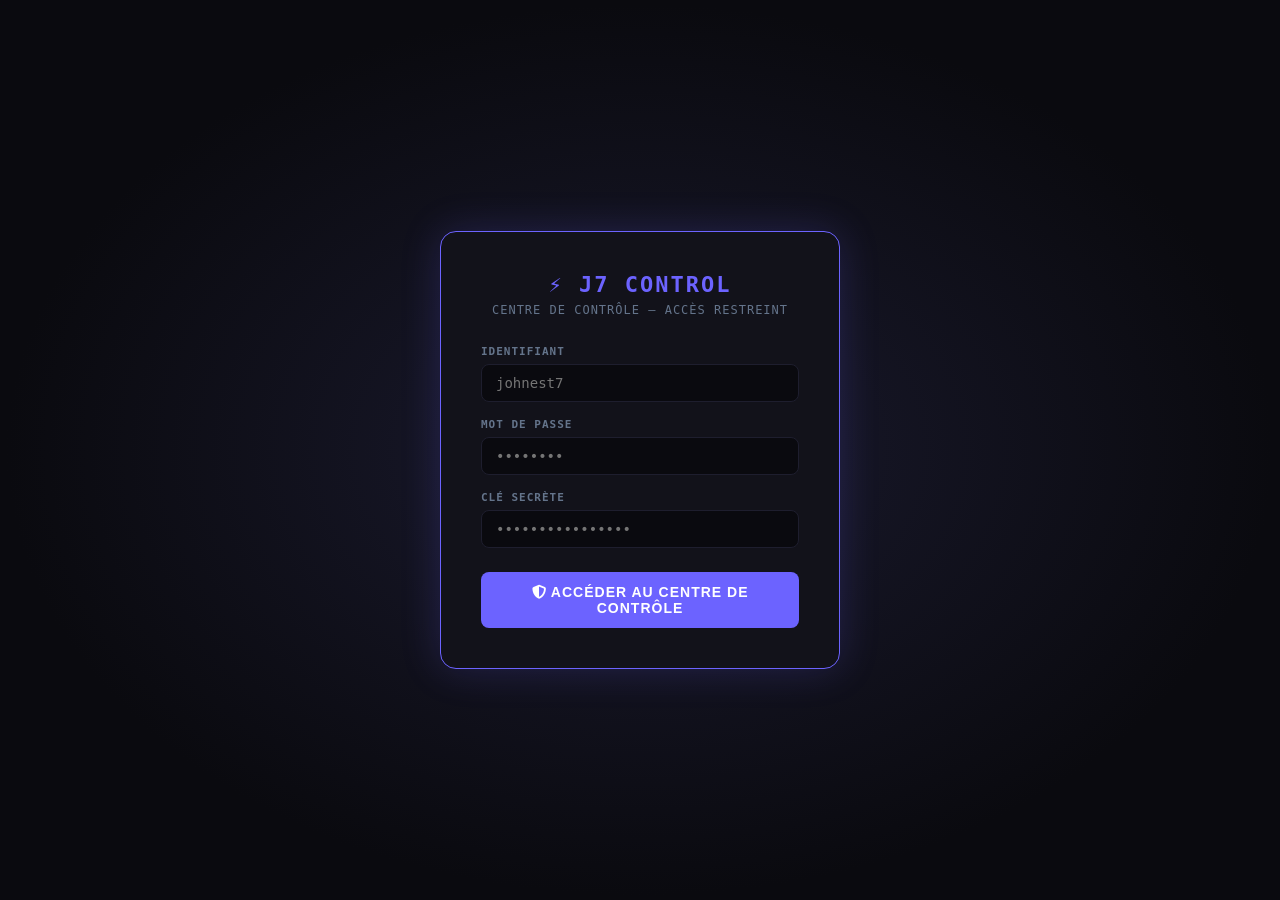
<file: frontend/j7-control.html>
<!DOCTYPE html>
<html lang="fr">
<head>
  <meta charset="UTF-8">
  <meta name="viewport" content="width=device-width, initial-scale=1.0">
  <link rel="stylesheet" href="https://cdnjs.cloudflare.com/ajax/libs/font-awesome/6.5.1/css/all.min.css">
  <title>J7 Control Center</title>
  <style>
    * { margin: 0; padding: 0; box-sizing: border-box; }
    :root {
      --bg: #0a0a0f;
      --card: #12121a;
      --border: #1e1e2e;
      --accent: #6c63ff;
      --accent2: #39812F;
      --text: #e2e8f0;
      --muted: #64748b;
      --danger: #ef4444;
      --warning: #f59e0b;
      --success: #22c55e;
    }

    body {
      font-family: 'Segoe UI', monospace;
      background: var(--bg);
      color: var(--text);
      min-height: 100vh;
    }

    /* LOGIN SCREEN */
    .login-screen {
      min-height: 100vh;
      display: flex;
      align-items: center;
      justify-content: center;
      background: radial-gradient(ellipse at center, #1a1a2e 0%, #0a0a0f 70%);
    }

    .login-box {
      background: var(--card);
      border: 1px solid var(--accent);
      border-radius: 16px;
      padding: 40px;
      width: 100%;
      max-width: 400px;
      box-shadow: 0 0 40px rgba(108,99,255,0.2);
    }

    .login-box h1 {
      font-size: 22px;
      font-weight: 700;
      color: var(--accent);
      text-align: center;
      margin-bottom: 6px;
      letter-spacing: 2px;
    }

    .login-box p {
      font-size: 12px;
      color: var(--muted);
      text-align: center;
      margin-bottom: 28px;
      letter-spacing: 1px;
    }

    .field { margin-bottom: 16px; }
    .field label { display: block; font-size: 11px; font-weight: 600; color: var(--muted); margin-bottom: 6px; letter-spacing: 1px; text-transform: uppercase; }
    .field input {
      width: 100%;
      padding: 10px 14px;
      background: var(--bg);
      border: 1px solid var(--border);
      border-radius: 8px;
      font-size: 14px;
      color: var(--text);
      outline: none;
      font-family: monospace;
      transition: border-color 0.2s;
    }
    .field input:focus { border-color: var(--accent); }

    .btn-login {
      width: 100%;
      padding: 12px;
      background: var(--accent);
      color: #fff;
      border: none;
      border-radius: 8px;
      font-size: 14px;
      font-weight: 700;
      cursor: pointer;
      letter-spacing: 1px;
      margin-top: 8px;
      transition: opacity 0.2s;
    }
    .btn-login:hover { opacity: 0.9; }
    .btn-login:disabled { opacity: 0.5; cursor: not-allowed; }

    .error-msg {
      background: rgba(239,68,68,0.1);
      border: 1px solid var(--danger);
      color: var(--danger);
      border-radius: 8px;
      padding: 10px 14px;
      font-size: 13px;
      margin-bottom: 16px;
      display: none;
    }
    .error-msg.visible { display: block; }

    /* CONTROL CENTER */
    .control-center { display: none; }

    .topbar {
      background: var(--card);
      border-bottom: 1px solid var(--border);
      padding: 14px 28px;
      display: flex;
      align-items: center;
      justify-content: space-between;
    }

    .topbar-title {
      font-size: 14px;
      font-weight: 700;
      color: var(--accent);
      letter-spacing: 2px;
    }

    .topbar-right { display: flex; align-items: center; gap: 16px; }

    .maintenance-toggle {
      display: flex;
      align-items: center;
      gap: 8px;
      font-size: 12px;
      color: var(--muted);
    }

    .toggle-switch {
      width: 40px;
      height: 22px;
      background: var(--border);
      border-radius: 99px;
      cursor: pointer;
      position: relative;
      transition: background 0.2s;
    }

    .toggle-switch.on { background: var(--danger); }

    .toggle-switch::after {
      content: '';
      position: absolute;
      width: 16px;
      height: 16px;
      background: #fff;
      border-radius: 50%;
      top: 3px;
      left: 3px;
      transition: transform 0.2s;
    }

    .toggle-switch.on::after { transform: translateX(18px); }

    .btn-logout {
      background: none;
      border: 1px solid var(--border);
      color: var(--muted);
      padding: 6px 12px;
      border-radius: 6px;
      font-size: 12px;
      cursor: pointer;
      transition: all 0.2s;
    }
    .btn-logout:hover { border-color: var(--danger); color: var(--danger); }

    /* TABS */
    .tabs {
      display: flex;
      gap: 4px;
      padding: 16px 28px 0;
      border-bottom: 1px solid var(--border);
      background: var(--card);
      overflow-x: auto;
    }

    .tab {
      padding: 10px 18px;
      border-radius: 8px 8px 0 0;
      font-size: 13px;
      font-weight: 600;
      cursor: pointer;
      color: var(--muted);
      border: 1px solid transparent;
      border-bottom: none;
      white-space: nowrap;
      transition: all 0.2s;
    }

    .tab:hover { color: var(--text); }
    .tab.active { background: var(--bg); border-color: var(--border); color: var(--accent); }

    /* CONTENT */
    .content {
      padding: 28px;
      max-width: 1200px;
      margin: 0 auto;
    }

    /* STAT CARDS */
    .stats-grid {
      display: grid;
      grid-template-columns: repeat(auto-fill, minmax(180px, 1fr));
      gap: 14px;
      margin-bottom: 24px;
    }

    .stat-card {
      background: var(--card);
      border: 1px solid var(--border);
      border-radius: 12px;
      padding: 18px;
    }

    .stat-value { font-size: 24px; font-weight: 700; color: var(--accent); }
    .stat-label { font-size: 12px; color: var(--muted); margin-top: 4px; text-transform: uppercase; letter-spacing: 0.5px; }

    /* TABLE */
    .j7-card {
      background: var(--card);
      border: 1px solid var(--border);
      border-radius: 12px;
      padding: 20px;
      margin-bottom: 20px;
    }

    .j7-card h3 {
      font-size: 14px;
      font-weight: 700;
      color: var(--accent);
      margin-bottom: 16px;
      letter-spacing: 1px;
      text-transform: uppercase;
    }

    table.j7-table { width: 100%; border-collapse: collapse; font-size: 13px; }
    table.j7-table th { text-align: left; padding: 8px 10px; color: var(--muted); font-weight: 600; border-bottom: 1px solid var(--border); font-size: 11px; text-transform: uppercase; letter-spacing: 0.5px; }
    table.j7-table td { padding: 10px 10px; border-bottom: 1px solid rgba(255,255,255,0.03); color: var(--text); }
    table.j7-table tr:last-child td { border-bottom: none; }
    table.j7-table tr:hover td { background: rgba(255,255,255,0.02); }

    /* BADGES */
    .badge { display: inline-block; padding: 2px 8px; border-radius: 99px; font-size: 11px; font-weight: 600; }
    .badge-superadmin { background: rgba(108,99,255,0.2); color: var(--accent); }
    .badge-admin { background: rgba(57,129,47,0.2); color: var(--accent2); }
    .badge-manager { background: rgba(59,130,246,0.2); color: #60a5fa; }
    .badge-active { background: rgba(34,197,94,0.2); color: var(--success); }
    .badge-inactive { background: rgba(239,68,68,0.2); color: var(--danger); }

    /* BUTTONS */
    .btn { display: inline-flex; align-items: center; gap: 6px; padding: 6px 12px; border-radius: 6px; font-size: 12px; font-weight: 600; cursor: pointer; border: none; transition: opacity 0.2s; }
    .btn:hover { opacity: 0.8; }
    .btn-primary { background: var(--accent); color: #fff; }
    .btn-danger { background: var(--danger); color: #fff; }
    .btn-success { background: var(--success); color: #fff; }
    .btn-warning { background: var(--warning); color: #000; }
    .btn-ghost { background: transparent; border: 1px solid var(--border); color: var(--muted); }

    /* INPUT */
    .j7-input {
      background: var(--bg);
      border: 1px solid var(--border);
      border-radius: 6px;
      padding: 7px 10px;
      font-size: 13px;
      color: var(--text);
      outline: none;
      font-family: monospace;
    }
    .j7-input:focus { border-color: var(--accent); }

    /* LOG ENTRY */
    .log-entry {
      display: flex;
      gap: 12px;
      padding: 10px 0;
      border-bottom: 1px solid rgba(255,255,255,0.03);
      font-size: 12px;
    }
    .log-entry:last-child { border-bottom: none; }
    .log-time { color: var(--muted); white-space: nowrap; min-width: 130px; }
    .log-action { color: var(--accent); font-weight: 600; min-width: 120px; }
    .log-details { color: var(--text); flex: 1; }
    .log-user { color: var(--accent2); min-width: 100px; }

    /* LOADING */
    .loading { text-align: center; padding: 40px; color: var(--muted); font-size: 13px; }

    /* MODAL */
    .modal {
      display: none;
      position: fixed;
      inset: 0;
      background: rgba(0,0,0,0.7);
      z-index: 999;
      align-items: center;
      justify-content: center;
    }
    .modal.visible { display: flex; }
    .modal-box {
      background: var(--card);
      border: 1px solid var(--accent);
      border-radius: 16px;
      padding: 28px;
      width: 100%;
      max-width: 420px;
    }
    .modal-box h3 { font-size: 16px; font-weight: 700; color: var(--accent); margin-bottom: 16px; }

    /* DB TABLE viewer */
    .db-table-name {
      display: flex;
      align-items: center;
      justify-content: space-between;
      padding: 10px 14px;
      background: rgba(108,99,255,0.05);
      border: 1px solid var(--border);
      border-radius: 8px;
      margin-bottom: 8px;
      cursor: pointer;
      transition: background 0.2s;
    }
    .db-table-name:hover { background: rgba(108,99,255,0.1); }
    .db-table-rows { font-size: 12px; color: var(--muted); }

    @media (max-width: 768px) {
      .content { padding: 16px; }
      .stats-grid { grid-template-columns: repeat(2, 1fr); }
    }
  </style>
</head>
<body>

<!-- ═══════════════ LOGIN SCREEN ═══════════════ -->
<div class="login-screen" id="loginScreen">
  <div class="login-box">
    <h1>⚡ J7 CONTROL</h1>
    <p>CENTRE DE CONTRÔLE — ACCÈS RESTREINT</p>

    <div class="error-msg" id="loginError"></div>

    <div class="field">
      <label>Identifiant</label>
      <input type="text" id="j7Username" placeholder="johnest7">
    </div>
    <div class="field">
      <label>Mot de passe</label>
      <input type="password" id="j7Password" placeholder="••••••••">
    </div>
    <div class="field">
      <label>Clé secrète</label>
      <input type="password" id="j7SecretKey" placeholder="••••••••••••••••">
    </div>
    <button class="btn-login" id="btnJ7Login" onclick="j7Login()">
      <i class="fa-solid fa-shield-halved"></i> ACCÉDER AU CENTRE DE CONTRÔLE
    </button>
  </div>
</div>

<!-- ═══════════════ CONTROL CENTER ═══════════════ -->
<div class="control-center" id="controlCenter">

  <!-- TOPBAR -->
  <div class="topbar">
    <div class="topbar-title">⚡ JOHNEST7 CONTROL CENTER</div>
    <div class="topbar-right">
      <div class="maintenance-toggle">
        <span>MAINTENANCE</span>
        <div class="toggle-switch" id="maintenanceToggle" onclick="toggleMaintenance()"></div>
      </div>
      <button class="btn-logout" onclick="j7Logout()">
        <i class="fa-solid fa-right-from-bracket"></i> Déconnexion
      </button>
    </div>
  </div>

  <!-- TABS -->
  <div class="tabs">
    <div class="tab active" onclick="showTab('dashboard')">📊 Dashboard</div>
    <div class="tab" onclick="showTab('users')">👥 Utilisateurs</div>
    <div class="tab" onclick="showTab('database')">🗄️ Base de données</div>
    <div class="tab" onclick="showTab('logs')">📋 Logs d'activité</div>
    <div class="tab" onclick="showTab('settings')">⚙️ Paramètres</div>
  </div>

  <!-- CONTENT -->
  <div class="content" id="j7Content">
    <div class="loading"><i class="fa-solid fa-spinner fa-spin"></i> Chargement...</div>
  </div>

</div>

<!-- RESET PASSWORD MODAL -->
<div class="modal" id="resetModal">
  <div class="modal-box">
    <h3>🔑 Réinitialiser le mot de passe</h3>
    <input type="hidden" id="resetUserId">
    <div class="field" style="margin-bottom:16px;">
      <label style="font-size:11px;color:var(--muted);display:block;margin-bottom:6px;">NOUVEAU MOT DE PASSE</label>
      <input type="text" class="j7-input" id="newPassword" placeholder="Nouveau mot de passe" style="width:100%;">
    </div>
    <div style="display:flex;gap:10px;">
      <button class="btn btn-ghost" style="flex:1;" onclick="closeResetModal()">Annuler</button>
      <button class="btn btn-primary" style="flex:1;" onclick="confirmResetPassword()">Confirmer</button>
    </div>
  </div>
</div>

<script>
const API = 'https://palmeraie-stocks-production-8ae8.up.railway.app';
let j7Token = sessionStorage.getItem('j7token'); // Use sessionStorage for extra security
let maintenanceOn = false;

// Auto-login if token exists
if (j7Token) showControlCenter();

// ── LOGIN ──
async function j7Login() {
  const username = document.getElementById('j7Username').value.trim();
  const password = document.getElementById('j7Password').value;
  const secretKey = document.getElementById('j7SecretKey').value;
  const btn = document.getElementById('btnJ7Login');
  const err = document.getElementById('loginError');

  if (!username || !password || !secretKey) {
    showLoginError('Remplissez tous les champs.');
    return;
  }

  btn.disabled = true;
  btn.textContent = 'Vérification...';

  try {
    const res = await fetch(`${API}/j7/login`, {
      method: 'POST',
      headers: { 'Content-Type': 'application/json' },
      body: JSON.stringify({ username, password, secret_key: secretKey })
    });
    const data = await res.json();
    if (!res.ok) { showLoginError(data.detail || 'Accès refusé.'); return; }

    j7Token = data.token;
    sessionStorage.setItem('j7token', j7Token);
    showControlCenter();
  } catch(e) {
    showLoginError('Impossible de contacter le serveur.');
  } finally {
    btn.disabled = false;
    btn.innerHTML = '<i class="fa-solid fa-shield-halved"></i> ACCÉDER AU CENTRE DE CONTRÔLE';
  }
}

function showLoginError(msg) {
  const err = document.getElementById('loginError');
  err.textContent = msg;
  err.classList.add('visible');
}

function showControlCenter() {
  document.getElementById('loginScreen').style.display = 'none';
  document.getElementById('controlCenter').style.display = 'block';
  loadDashboard();
}

function j7Logout() {
  sessionStorage.removeItem('j7token');
  j7Token = null;
  location.reload();
}

// ── API HELPER ──
async function j7Fetch(path, options = {}) {
  const headers = {
    'Authorization': `Bearer ${j7Token}`,
    'Content-Type': 'application/json',
    ...(options.headers || {})
  };
  const res = await fetch(`${API}${path}`, { ...options, headers });
  if (res.status === 401 || res.status === 403) { j7Logout(); return null; }
  return res.json();
}

// ── TABS ──
function showTab(tab) {
  document.querySelectorAll('.tab').forEach((t, i) => {
    t.classList.toggle('active', ['dashboard','users','database','logs','settings'][i] === tab);
  });
  const fns = { dashboard: loadDashboard, users: loadUsers, database: loadDatabase, logs: loadLogs, settings: loadSettings };
  fns[tab]?.();
}

function setContent(html) {
  document.getElementById('j7Content').innerHTML = html;
}

// ── DASHBOARD ──
async function loadDashboard() {
  setContent('<div class="loading"><i class="fa-solid fa-spinner fa-spin"></i> Chargement...</div>');
  const data = await j7Fetch('/j7/dashboard');
  if (!data) return;

  maintenanceOn = data.maintenance_mode;
  const toggle = document.getElementById('maintenanceToggle');
  if (maintenanceOn) toggle.classList.add('on');
  else toggle.classList.remove('on');

  const s = data.stats;
  const fmt = n => new Intl.NumberFormat('fr-FR').format(n);

  const logsHtml = data.recent_logs.length === 0
    ? '<p style="color:var(--muted);font-size:13px;">Aucune activité enregistrée.</p>'
    : data.recent_logs.map(l => `
        <div class="log-entry">
          <span class="log-time">${l.created_at}</span>
          <span class="log-action">${l.action}</span>
          <span class="log-details">${l.details || '—'}</span>
        </div>`).join('');

  setContent(`
    <div class="stats-grid">
      <div class="stat-card"><div class="stat-value">${s.total_users}</div><div class="stat-label">Utilisateurs</div></div>
      <div class="stat-card"><div class="stat-value">${s.total_products}</div><div class="stat-label">Produits</div></div>
      <div class="stat-card"><div class="stat-value">${s.total_sessions}</div><div class="stat-label">Sessions achat</div></div>
      <div class="stat-card"><div class="stat-value">${s.total_exits}</div><div class="stat-label">Sorties</div></div>
      <div class="stat-card"><div class="stat-value">${s.total_losses}</div><div class="stat-label">Pertes</div></div>
      <div class="stat-card"><div class="stat-value" style="font-size:16px;">${fmt(s.total_spent)} F</div><div class="stat-label">Dépenses totales</div></div>
      <div class="stat-card"><div class="stat-value" style="font-size:16px;">${fmt(s.total_revenue)} F</div><div class="stat-label">Revenus totaux</div></div>
      <div class="stat-card"><div class="stat-value" style="font-size:16px;color:${s.margin>=0?'var(--success)':'var(--danger)'};">${fmt(s.margin)} F</div><div class="stat-label">Marge nette</div></div>
    </div>

    <div class="j7-card">
      <h3>⚡ Activité récente</h3>
      ${logsHtml}
    </div>
  `);
}

// ── USERS ──
async function loadUsers() {
  setContent('<div class="loading"><i class="fa-solid fa-spinner fa-spin"></i> Chargement...</div>');
  const users = await j7Fetch('/j7/users');
  if (!users) return;

  const rows = users.map(u => `
    <tr>
      <td><strong>${u.name}</strong></td>
      <td style="font-family:monospace;color:var(--muted);">${u.username}</td>
      <td><span class="badge badge-${u.role}">${u.role}</span></td>
      <td><span class="badge ${u.active ? 'badge-active' : 'badge-inactive'}">${u.active ? 'Actif' : 'Inactif'}</span></td>
      <td style="color:var(--muted);font-size:11px;">${u.last_login ? u.last_login.substring(0,16) : 'Jamais'}</td>
      <td>
        <div style="display:flex;gap:6px;">
          <button class="btn btn-warning" onclick="openResetModal(${u.id})">
            <i class="fa-solid fa-key"></i> MDP
          </button>
          <button class="btn ${u.active ? 'btn-danger' : 'btn-success'}" onclick="toggleUserStatus(${u.id}, ${!u.active})">
            <i class="fa-solid fa-${u.active ? 'ban' : 'check'}"></i>
            ${u.active ? 'Désactiver' : 'Activer'}
          </button>
        </div>
      </td>
    </tr>`).join('');

  setContent(`
    <div class="j7-card">
      <h3>👥 Tous les utilisateurs (${users.length})</h3>
      <table class="j7-table">
        <thead><tr><th>Nom</th><th>Username</th><th>Rôle</th><th>Statut</th><th>Dernière connexion</th><th>Actions</th></tr></thead>
        <tbody>${rows}</tbody>
      </table>
    </div>
  `);
}

function openResetModal(userId) {
  document.getElementById('resetUserId').value = userId;
  document.getElementById('newPassword').value = '';
  document.getElementById('resetModal').classList.add('visible');
}

function closeResetModal() {
  document.getElementById('resetModal').classList.remove('visible');
}

async function confirmResetPassword() {
  const userId = parseInt(document.getElementById('resetUserId').value);
  const newPassword = document.getElementById('newPassword').value.trim();
  if (!newPassword || newPassword.length < 6) { alert('Mot de passe trop court (min 6 caractères).'); return; }

  const res = await j7Fetch('/j7/users/reset-password', {
    method: 'POST',
    body: JSON.stringify({ user_id: userId, new_password: newPassword })
  });
  if (res?.ok) {
    closeResetModal();
    showToast('✅ Mot de passe réinitialisé !');
  }
}

async function toggleUserStatus(userId, active) {
  const res = await j7Fetch('/j7/users/toggle-status', {
    method: 'POST',
    body: JSON.stringify({ user_id: userId, active })
  });
  if (res?.ok) { showToast(active ? '✅ Compte activé' : '⛔ Compte désactivé'); loadUsers(); }
}

// ── DATABASE ──
async function loadDatabase() {
  setContent('<div class="loading"><i class="fa-solid fa-spinner fa-spin"></i> Chargement...</div>');
  const data = await j7Fetch('/j7/database');
  if (!data) return;

  const tables = Object.entries(data).map(([name, info]) => `
    <div class="db-table-name" onclick="toggleDbTable('${name}')">
      <span style="font-family:monospace;font-weight:700;color:var(--accent);">${name}</span>
      <span class="db-table-rows">${info.count} lignes</span>
    </div>
    <div id="dbtable-${name}" style="display:none;margin-bottom:16px;overflow-x:auto;">
      ${info.recent.length === 0 ? '<p style="color:var(--muted);font-size:12px;padding:10px;">Vide</p>' : `
        <table class="j7-table" style="font-size:11px;">
          <thead><tr>${Object.keys(info.recent[0]).map(k => `<th>${k}</th>`).join('')}</tr></thead>
          <tbody>${info.recent.map(r => `<tr>${Object.values(r).map(v => `<td style="max-width:200px;overflow:hidden;text-overflow:ellipsis;white-space:nowrap;">${v ?? '—'}</td>`).join('')}</tr>`).join('')}</tbody>
        </table>
        <p style="font-size:11px;color:var(--muted);margin-top:8px;">Affichage des 5 dernières entrées</p>`}
    </div>`).join('');

  setContent(`
    <div class="j7-card">
      <h3>🗄️ Base de données — Vue d'ensemble</h3>
      ${tables}
    </div>
  `);
}

function toggleDbTable(name) {
  const el = document.getElementById(`dbtable-${name}`);
  el.style.display = el.style.display === 'none' ? 'block' : 'none';
}

// ── LOGS ──
async function loadLogs() {
  setContent('<div class="loading"><i class="fa-solid fa-spinner fa-spin"></i> Chargement...</div>');
  const logs = await j7Fetch('/j7/logs');
  if (!logs) return;

  const rows = logs.length === 0
    ? '<p style="color:var(--muted);font-size:13px;">Aucun log.</p>'
    : logs.map(l => `
        <div class="log-entry">
          <span class="log-time">${l.created_at?.substring(0,16) || '—'}</span>
          <span class="log-user">${l.username || 'système'}</span>
          <span class="log-action">${l.action}</span>
          <span class="log-details">${l.details || '—'}</span>
        </div>`).join('');

  setContent(`
    <div class="j7-card">
      <h3>📋 Journal d'activité complet (${logs.length} entrées)</h3>
      ${rows}
    </div>
  `);
}

// ── SETTINGS ──
async function loadSettings() {
  setContent('<div class="loading"><i class="fa-solid fa-spinner fa-spin"></i> Chargement...</div>');
  const settings = await j7Fetch('/j7/settings');
  if (!settings) return;

  const rows = settings.map(s => `
    <tr>
      <td style="font-family:monospace;color:var(--accent);">${s.key}</td>
      <td>
        <input type="text" class="j7-input" id="setting-${s.key}" value="${s.value}" style="width:300px;">
      </td>
      <td>
        <button class="btn btn-primary" onclick="saveSetting('${s.key}')">Sauvegarder</button>
      </td>
    </tr>`).join('');

  setContent(`
    <div class="j7-card">
      <h3>⚙️ Paramètres globaux</h3>
      ${settings.length === 0 ? '<p style="color:var(--muted);">Aucun paramètre configuré.</p>' : `
      <table class="j7-table">
        <thead><tr><th>Clé</th><th>Valeur</th><th></th></tr></thead>
        <tbody>${rows}</tbody>
      </table>`}
    </div>

    <div class="j7-card">
      <h3>➕ Ajouter un paramètre</h3>
      <div style="display:flex;gap:10px;flex-wrap:wrap;">
        <input type="text" class="j7-input" id="newSettingKey" placeholder="clé" style="width:200px;">
        <input type="text" class="j7-input" id="newSettingValue" placeholder="valeur" style="width:200px;">
        <button class="btn btn-primary" onclick="addSetting()">Ajouter</button>
      </div>
    </div>
  `);
}

async function saveSetting(key) {
  const value = document.getElementById(`setting-${key}`).value;
  const res = await j7Fetch('/j7/settings', { method: 'POST', body: JSON.stringify({ key, value }) });
  if (res?.ok) showToast('✅ Paramètre sauvegardé');
}

async function addSetting() {
  const key = document.getElementById('newSettingKey').value.trim();
  const value = document.getElementById('newSettingValue').value.trim();
  if (!key || !value) { alert('Remplissez les deux champs.'); return; }
  const res = await j7Fetch('/j7/settings', { method: 'POST', body: JSON.stringify({ key, value }) });
  if (res?.ok) { showToast('✅ Paramètre ajouté'); loadSettings(); }
}

// ── MAINTENANCE ──
async function toggleMaintenance() {
  maintenanceOn = !maintenanceOn;
  const toggle = document.getElementById('maintenanceToggle');
  toggle.classList.toggle('on', maintenanceOn);
  await j7Fetch('/j7/maintenance', {
    method: 'POST',
    body: JSON.stringify({ enabled: maintenanceOn, message: "L'application est en maintenance. Revenez bientôt." })
  });
  showToast(maintenanceOn ? '⚠️ Mode maintenance activé' : '✅ Mode maintenance désactivé');
}

// ── TOAST ──
let toastTimer;
function showToast(msg) {
  let toast = document.getElementById('j7Toast');
  if (!toast) {
    toast = document.createElement('div');
    toast.id = 'j7Toast';
    toast.style.cssText = 'position:fixed;bottom:24px;right:24px;background:var(--accent);color:#fff;padding:12px 20px;border-radius:10px;font-size:13px;font-weight:600;z-index:9999;transition:opacity 0.3s;';
    document.body.appendChild(toast);
  }
  toast.textContent = msg;
  toast.style.opacity = '1';
  clearTimeout(toastTimer);
  toastTimer = setTimeout(() => toast.style.opacity = '0', 3000);
}

// Enter key on login
document.getElementById('j7SecretKey')?.addEventListener('keydown', e => {
  if (e.key === 'Enter') j7Login();
});
</script>
</body>
</html>
</file>
